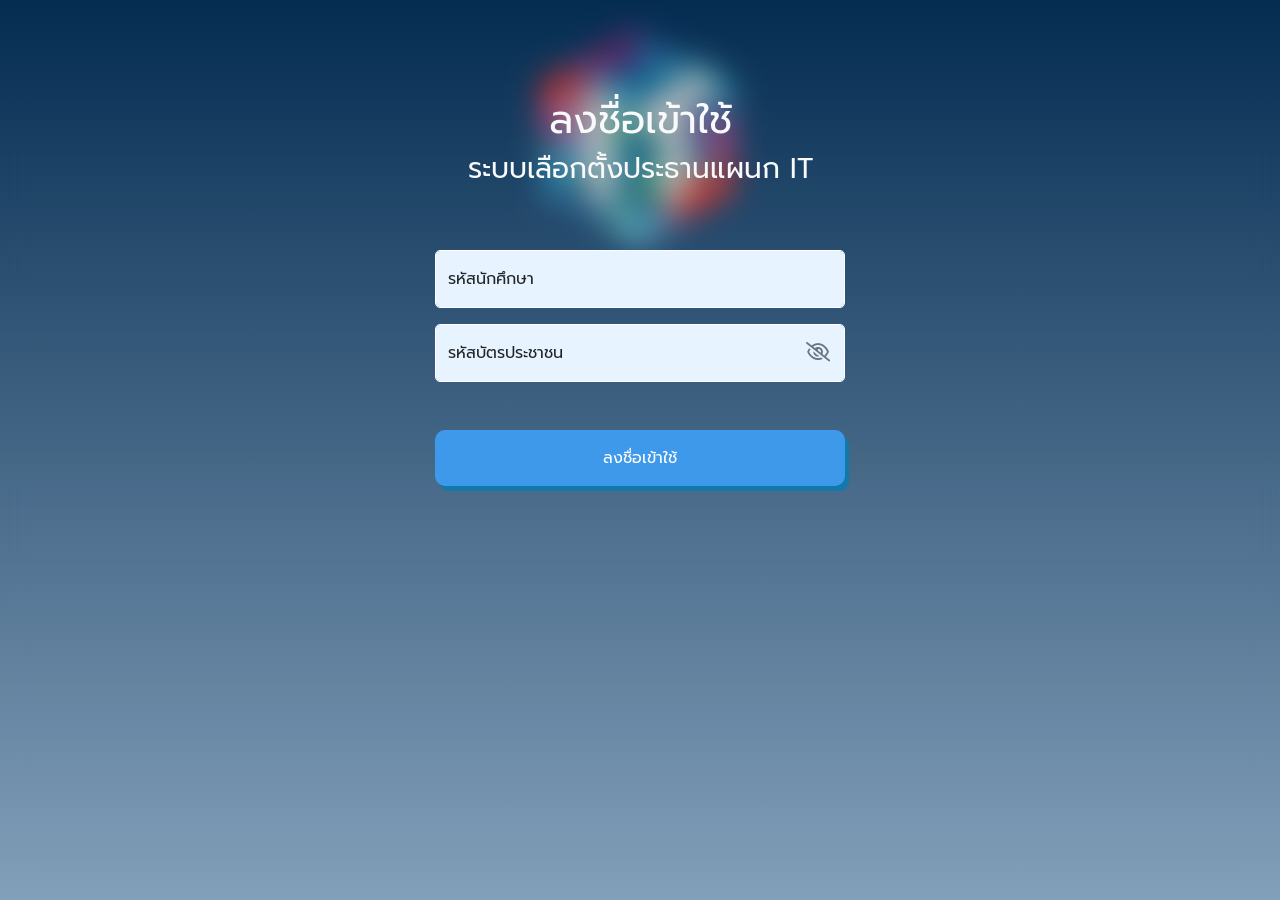
<file: login.html>
<!DOCTYPE html>
<html lang="en">
<head>
    <meta charset="UTF-8">
    <meta name="viewport" content="width=device-width, initial-scale=1.0">
    <title>Login</title>
        <link rel="stylesheet" href="https://cdnjs.cloudflare.com/ajax/libs/font-awesome/6.4.2/css/all.min.css"/>
    <!-- <link rel="stylesheet" href="bootstrap-5.3.3/css/bootstrap.min.css"> -->
    <link href="https://cdn.jsdelivr.net/npm/bootstrap@5.3.3/dist/css/bootstrap.min.css" rel="stylesheet" integrity="sha384-QWTKZyjpPEjISv5WaRU9OFeRpok6YctnYmDr5pNlyT2bRjXh0JMhjY6hW+ALEwIH" crossorigin="anonymous">
    <script src="https://cdn.jsdelivr.net/npm/bootstrap@5.3.3/dist/js/bootstrap.bundle.min.js" integrity="sha384-YvpcrYf0tY3lHB60NNkmXc5s9fDVZLESaAA55NDzOxhy9GkcIdslK1eN7N6jIeHz" crossorigin="anonymous"></script>
    <link rel="stylesheet" href="style.css">

</head>
<body class="login-bg">
    <img src="img/logo.png" alt="" class="login-bg-img">
    <div class="overlay-1"></div>

    <div class="container pt-5">
        <div class="row justify-content-center ">
            <div class="col-md-6  pt-5">
                <div class="text-center text-light">
                    <h1>ลงชื่อเข้าใช้</h1>
                    <h3>ระบบเลือกตั้งประธานแผนก IT</h3>
                </div>

                <center>
                    <form action="" class="form-login w-75">
                        <div class="form-floating mb-3">
                            <input type="text" inputmode="numeric" class="form-control" placeholder="" id="std_code" >
                            <label for="std_code">รหัสนักศึกษา</label>
                        </div>

                        <div class="form-floating mb-5">
                            <input type="password" inputmode="numeric"  class="form-control" placeholder="" id="id_card" >
                            <label for="std_code">รหัสบัตรประชาชน</label>
                            <span id="togglePassword" class="eye-icon">
                                <i class="fa-regular fa-eye-slash"></i>
                            </span>
                        </div>

                        <button type="submit" class="btn-submit">ลงชื่อเข้าใช้</button>
                        
                    </form>
                </center>
            </div>
        </div>
    </div>
    
    <script>
        const togglePassword = document.getElementById("togglePassword");
        const passwordInput = document.getElementById("id_card");

        togglePassword.addEventListener("click", function () {
            // Toggle the type of the input field
            const type = passwordInput.type === "password" ? "text" : "password";
            passwordInput.type = type;

            // Toggle the icon
            this.innerHTML = type === "password"
                ? '<i class="fa-regular fa-eye-slash"></i>'
                : '<i class="fa-regular fa-eye"></i>';
        });

    </script>

</body>
</html>
</file>
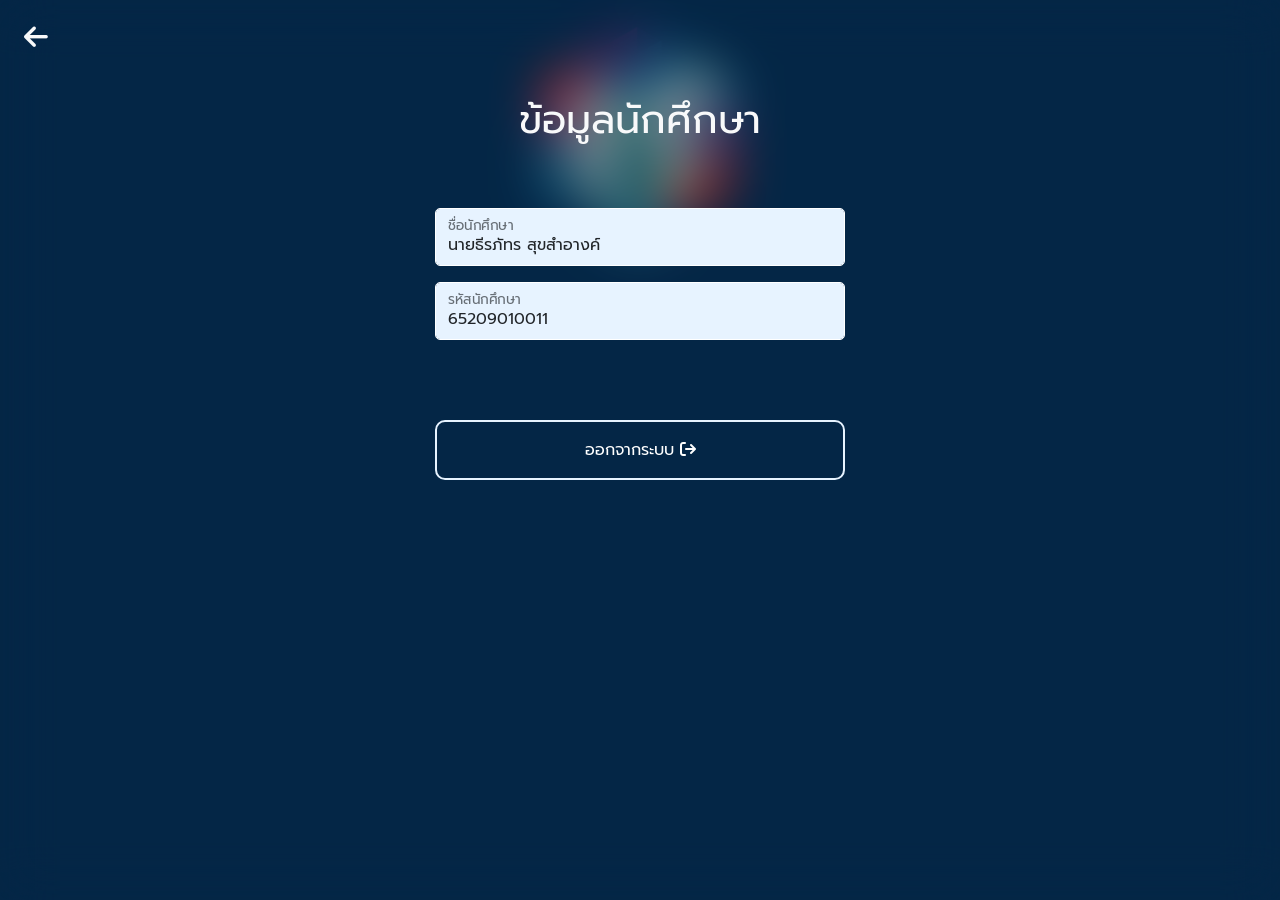
<file: profile.html>
<!DOCTYPE html>
<html lang="en">
<head>
    <meta charset="UTF-8">
    <meta name="viewport" content="width=device-width, initial-scale=1.0">
    <title>Home</title>
    <link rel="stylesheet" href="https://cdnjs.cloudflare.com/ajax/libs/font-awesome/6.4.2/css/all.min.css"/>
    <!-- <link rel="stylesheet" href="bootstrap-5.3.3/css/bootstrap.min.css"> -->
    <link href="https://cdn.jsdelivr.net/npm/bootstrap@5.3.3/dist/css/bootstrap.min.css" rel="stylesheet" integrity="sha384-QWTKZyjpPEjISv5WaRU9OFeRpok6YctnYmDr5pNlyT2bRjXh0JMhjY6hW+ALEwIH" crossorigin="anonymous">
    <script src="https://cdn.jsdelivr.net/npm/bootstrap@5.3.3/dist/js/bootstrap.bundle.min.js" integrity="sha384-YvpcrYf0tY3lHB60NNkmXc5s9fDVZLESaAA55NDzOxhy9GkcIdslK1eN7N6jIeHz" crossorigin="anonymous"></script>
    <link rel="stylesheet" href="style.css">
    <style>
        /* *{
            border: .5px solid red;
        } */
    </style>

</head>
<body class="login-bg">
    <img src="img/logo.png" alt="" class="login-bg-img">
    <div class="overlay-2"></div>

    <a href="index.html" class="position-absolute ms-4 mt-4 text-light">
        <i class="fa-solid fa-arrow-left btn-icon"></i>
    </a>
    <div class="container pt-5">
        <div class="row justify-content-center ">
            <div class="col-md-6 pt-5">
                <div class="text-center text-light"> 
                    <h1>ข้อมูลนักศึกษา</h1>
                </div>

                <center>
                    <form action="" class="form-login w-75">
                        <div class="form-floating mb-3">
                            <input type="text" class="form-control" placeholder="" id="std_code" value="นายธีรภัทร สุขสำอางค์" readonly>
                            <label for="std_code">ชื่อนักศึกษา</label>
                        </div>

                        <!-- <div class="form-floating mb-3">
                            <input type="text" class="form-control" placeholder="" id="std_code" value="ปวช 3" readonly>
                            <label for="std_code">ระดับชั้น</label>
                        </div> -->

                        <div class="form-floating mb-5">
                            <input type="text"  class="form-control" placeholder="" id="id_card" value="65209010011" readonly>
                            <label for="std_code">รหัสนักศึกษา</label>
                        </div>
                        
                        <a href="login.html" class="btn-logout">ออกจากระบบ <i class="fa-solid fa-arrow-right-from-bracket"></i></a>
                        
                    </form>
                </center>
            </div>
        </div>
    </div>
    
</body>
</html>
</file>
<file: style.css>
@font-face {
    font-family: "Prompt-Regular";
    src: url("font/Prompt-Regular.ttf") format("truetype");
}

@font-face {
    font-family: "Prompt-black";
    src: url("font/Prompt-Black.ttf") format("truetype");
}

@font-face {
    font-family: "Noto";
    src: url("font_2/NotoSansThai-VariableFont_wdth\,wght.ttf") format("truetype");
    /* src: url("font_3/Anuphan-VariableFont_wght.ttf") format("truetype"); */
}

:root {
    --first: #e7f3ff;
    --seccon: #1378aa;
    --third: #3f99ea;
    --fourth: #074075;
    --diferent: #ec73ab;
    --btn: #D4E9FF;
    --btn-hover: #aad1fc;
    --btn-dis: #80c0fc;
}

* {
    font-family: "Prompt-Regular";
    padding: 0;
    margin: 0;
    box-sizing: border-box !important;
}

.home-bg {
    background-image: url("img/bg.png");
    background-attachment: fixed;
    background-position: center center;
    background-size: cover;
    /* position: relative; */
    padding: 0 !important;
    margin: 0 !important;
    box-sizing: border-box;
}

.button {
    display: inline-block;
    border-radius: 5px;
    padding: .5rem .9rem;
    margin: .1rem;
    border: 2px solid white;
    background-color: var(--btn);
    color: var(--fourth);
    transition: all .3s;
    font-size: 1.2rem;
    text-decoration: none;
}

.button:hover {
    background-color: var(--btn-hover);
    transform: scale(1.05);
}

.button:active {
    transform: scale(.95);
}

.button[disabled]{
    background-color: var(--btn-dis);
    color: whitesmoke;
    pointer-events: none;
}

/* ---------------------- */
.candidate-content {
    height: 100%;
    display: flex;
    flex-direction: column;
    align-items: center;
}

.candidate {
    /* border: 1px solid black ; */
    /* position: absolute; */
    width: 100%;
    max-width: 25rem;
    height: 100%;

    overflow-x: visible;
}

.number {
    position: absolute;
    z-index: -1;
}

.number * {
    font-family: "Noto";
    font-size: 5.5rem;
    font-weight: 900;
    -webkit-text-stroke: 2px white;
}

.number :nth-child(1) {
    color: var(--first);
}

.number :nth-child(2) {
    color: var(--third);
}

.number :nth-child(3) {
    color: var(--fourth);
}

.img-box {
    width: 100%;
    height: 100%;
    /* border: 1px solid green; */
    display: flex;
    justify-content: center;
    align-items: end;
}

.img-box img {
    /* width: 80%; */
    height: 70%;
    position: absolute;
    object-fit: cover;
    object-position: center bottom;
    overflow: visible;
    transform: translateX(10px);
    /* border: 1px solid red; */
}

.description{
    width: 100%;
    height: 10rem;
    position: absolute;
    background-image: linear-gradient(to top, rgba(0, 0, 0, 0.9) , transparent);
    display: flex;
    justify-content: center;
    align-items: center;
    padding: 1rem;
}

/* ------------------ */

.score-details {
    position: fixed;
    /* ซ่อนโดยเริ่มต้น */
    bottom: -52vh; 
    /* bottom: 0; */
    left: 0;
    width: 100%;
    height: 60vh;
    overflow-y: none;
    transition: bottom 0.3s;
    background-color: #d4e9ff !important;
    border-radius: 10px 10px 0 0;
    z-index: 1;

    display: flex;
    flex-direction: column;
}

.score-details .handle {
    background-color: #d4e9ff;
    color: #000000;
    font-weight: bold;
    cursor: pointer;
    border-bottom: 2px solid white;
    border-radius: 10px 10px 0 0;
}

.scroll {
    overflow-y: auto;
}

.scroll::-webkit-scrollbar{
    width: 4px;
}
.scroll::-webkit-scrollbar-track { 
    background-color: var(--first);
}
.scroll::-webkit-scrollbar-thumb {
    background: var(--third); 
    border-radius: 10px;
} 
.scroll::-webkit-scrollbar-thumb:hover {
    background: var(--fourth); 
}

.list-group {
    min-height: max-content;
}

.list-group-item {
    background-color: #d4e9ff;
    border: none;
    color: #000000;
}
.candidate-profile {
    display: inline-block;
    width: 3.1rem;
    aspect-ratio: 1/1;
    /* height: 3rem; */
    border-radius: 50%;
    border: 1px solid var(--diferent);
    background-color: var(--first);
    overflow: hidden;
}

.img{
    width: 100%;
    height: 100%;
    object-fit: cover;
    object-position: top;
}

/* สไตล์ overlay */
#overlay {
    position: fixed;
    top: 0;
    left: 0;
    width: 100%;
    height: 100%;
    background: rgba(0, 0, 0, 0.5);
    /* สีดำโปร่งใส */
    z-index: 1;
    opacity: 0;
    /* ตั้งค่าเริ่มต้นให้โปร่งใส */
    transition: opacity 0.3s;
    /* เพิ่ม transition */
    pointer-events: none;
    /* ห้ามกดเมื่อปิด */
}

/* เมื่อเปิด overlay */
#overlay.active {
    opacity: 1;
    /* เปลี่ยนให้ไม่โปร่งใส */
    pointer-events: all;
    /* ให้กดได้ */
}


/* -------------- Login -------------- */
.login-bg{
    height: 100svh;
    min-height: 100svh;
    max-height: 100svh;
    background-color: var(--fourth);
}

.overlay-1{
    position: absolute;
    height: 100%;
    width: 100%;
    background-image: linear-gradient(to bottom, rgba(0, 0, 0, 0.3) , rgba(255, 255, 255, 0.5));
    backdrop-filter: blur(15px);
    z-index: -1;
}

.overlay-2{
    position: absolute;
    height: 100%;
    width: 100%;
    /* background-image: linear-gradient(to bottom, rgba(0, 0, 0, 0.3) , rgba(255, 255, 255, 0.5)); */
    background: rgba(0, 0, 0, .4);
    backdrop-filter: blur(25px);
    z-index: -1;
}

.login-bg-img{
    position: absolute;
    width: 15rem;
    top: 1rem;
    left: 50%;
    transform: translate(-50%);
    z-index: -2;
}

.form-login{
    margin: 4rem 0 0 0;
}

.form-login input{
    padding: 1rem 2rem;
    border-radius: 5px;
    border: 1px solid white;
    background-color: var(--first);
    width: 100% !important;
}

.form-login input:focus{
    background-color: var(--first);
}   

label::after {
    background-color: transparent !important;
}

.eye-icon {
    position: absolute;
    top: 50%;
    right: 15px;
    transform: translateY(-50%);
    cursor: pointer;
    font-size: 1.2rem;
    color: #6c757d;
}

.btn-submit{
    all: unset; 
    width: 100%;
    background-color: var(--third);
    color: white;
    box-shadow: 4px 5px var(--seccon);
    padding: 1rem 2rem;
    border-radius: 10px;
    transition: all .5s;
}

.btn-submit:hover{
    transform: scale(1.01);
    box-shadow: 7px 8px var(--seccon);
}

.btn-submit:active{
    transform: scale(0.99);
    box-shadow: 3px 4px var(--seccon);
} 

.btn-logout{
    all: unset; 
    width: 100%;
    background-color: transparent;
    color: white;
    display: block;
    border: 2px solid var(--first);
    padding: 1rem 2rem;
    border-radius: 10px;
    transition: all .5s;
    cursor: pointer;
    bottom: 3rem;
    margin-top: 5rem;
}

.btn-icon{
    font-size: 1.7rem;
}

/* ----------------------------- */
.vote-bg{
    background: var(--btn);
}

.vote-bg hr{
    border: 2px solid var(--fourth);
}

.vote-box{
    display: block;
    text-decoration: none;
    color: white;
    aspect-ratio: 1/1;
    background: var(--seccon);
    border-radius: 10px;
    /* border: 1px solid red; */
    position: relative;
}

/* .vote-box *{
    border: .5px solid pink;
} */

.vote-number{
    position: absolute;
    font-family: "Noto";
    top: -40px;
    left: 10px;
    color: #ffffff81;
    -webkit-text-stroke: 4px white;
    font-size: 9rem !important;
    font-weight: bold;
}

.vote-img{
    /* border: 1px solid red; */
    height: 100% !important;
    width: 100%;
    
    overflow: visible;
    display: flex;
    justify-content: end;
    align-items: end;
    /* bottom: -10px; */
}

.vote-img .img{
    /* z-index: 10 !important; */
    height: 120%;
    width: 90%;
    object-fit: cover;
    object-position: top;
    /* transform: translateY(-10px); */
}
</file>
